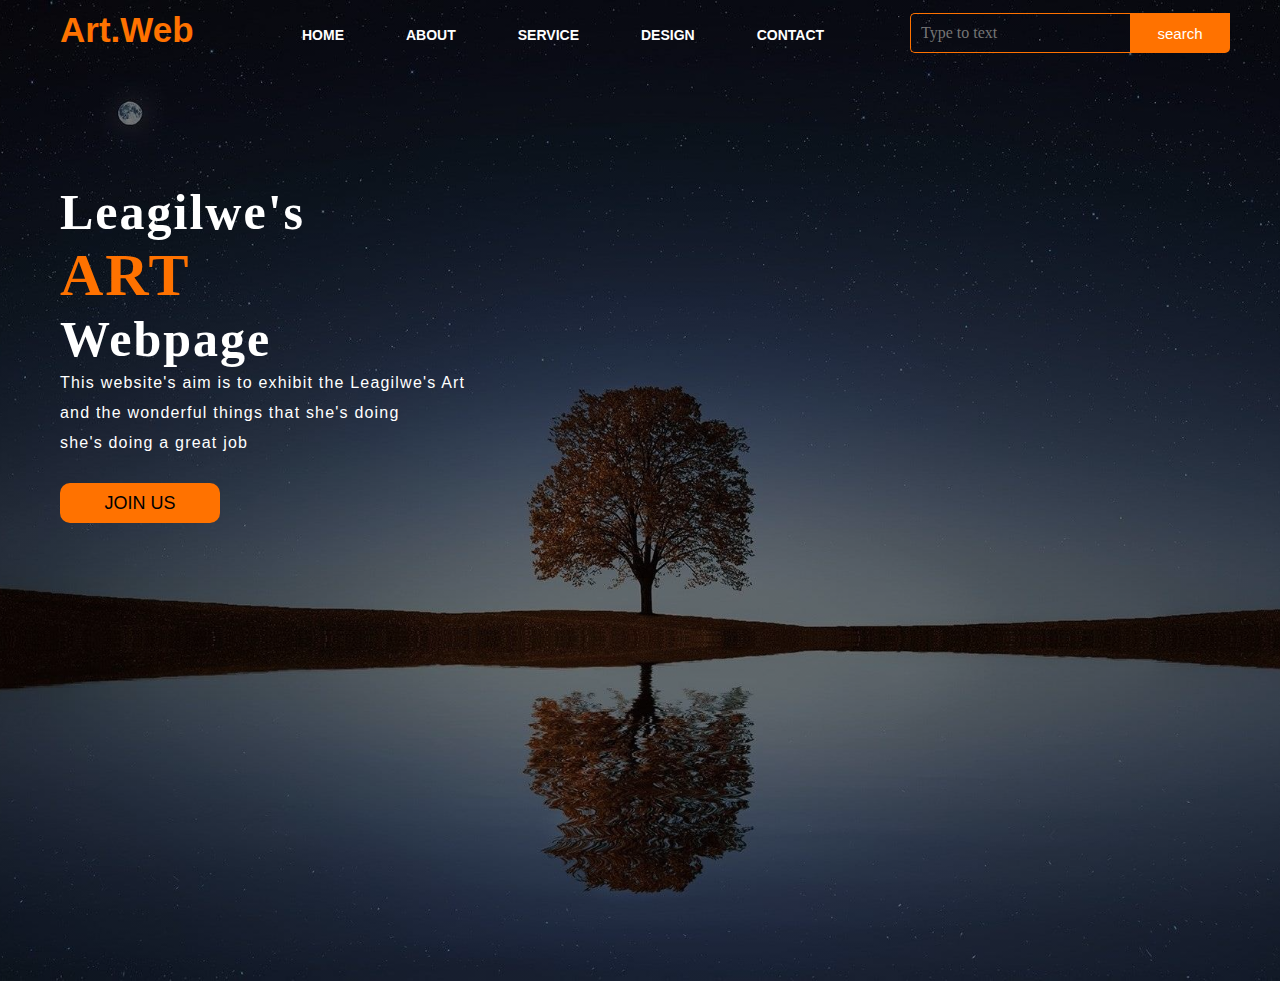
<file: index.html>
<!DOCTYPE html>
<html lang="eng">
<head>
    <title>Leagilwe's Art Design</title>
    <link rel="stylesheet" href="style.css">
</head>
<body>
    <div class="main">
        <div class="navbar">
            <div class="icon">
                <h2 class="logo">Art.Web</h2>
            </div>

            <div class="menu">
                <ul>
                    <li><a href="#">HOME</a></li>
                    <li><a href="#">ABOUT</a></li>
                    <li><a href="#">SERVICE</a></li>
                    <li><a href="#">DESIGN</a></li>
                    <li><a href="#">CONTACT</a></li>
                </ul>
            </div>

            <div class="search">
                <input class="srch" type="search" name="" placeholder="Type to text">
                <a href="#"> <button class="btn">search</button></a>
            </div>

        </div>
        <div class="content">
            <h1> Leagilwe's <br><span>ART</span> <br>Webpage</h1>
            <p class="par">This website's aim is to exhibit the Leagilwe's Art
            <br>and the wonderful things that she's doing
            <br> she's doing a great job</p>

            <button class="cn"><a href="#">JOIN US</a></button>
        </div>
    </div>
</body>
</html>
</file>
<file: style.css>
*{
    margin: 0;
    padding: 0;

}

.main{
    width: 100%;
    background: linear-gradient(to top, rgba(0, 0, 0, 0.5)50%, rgba(0, 0, 0, 0.5)50%), url(1.jpg);
    background-position: center;
    background-size: cover;
    height: 109vh;
}

.navbar{
   width: 1200px;
   height: 75px;
   margin: auto; 
}

.icon{
    width: 200px;
    float: left;
    height: 70px;
}

.logo{
    color: #ff7200;
    font-size: 35px;
    font-family: Arial;
    padding-left: 20px;
    float: left;
    padding-top: 10px;
}

.menu{
    width: 400px;
    float: left;
    height: 70px;
}

ul{
    float: left;
    display: flex;
    justify-content: center;
    align-items: center;
}

ul li{
    list-style: none;
    margin-left: 62px;
    margin-top: 27px;
    font-size: 14px;
}

ul li a{
    text-decoration: none;
    color: #fff;
    font-family: Arial;
    font-weight: bold;
    transition: 0.4s ease-in-out;
}

ul li a:hover{
    color: #ff7200;
}

.search{
    width: 330px;
    float: left;
    margin-left: 270px;
}

.srch{
    font-family: 'Times New Roman';
    width: 220px;
    height: 40px;
    background: transparent;
    border: 1px solid #ff7200;
    margin-top: 13px;
    color: #fff;
    border-right: none;
    font-size: 16px;
    float: left;
    padding: 10px;
    border-bottom-left-radius: 5px;
    border-top-left-radius: 5px;
}

.btn{
    width: 100px;
    height: 40px;
    background: #ff7200;
    border: 2px solid #ff7200;
    margin-top: 13px;
    color: #fff;
    font-size: 15px;
    border-bottom-right-radius: 5px;
    border-bottom-right-radius: 5px;
}

.btn:focus{
    outline: none;
}

.srch:focus{
    outline: none;
}

.content{
    width: 1200px;
    height: auto;
    margin: auto;
    color: #fff;
    position: relative;
}

.content .par{
    padding-left: 20px;
    padding-bottom: 25px;
    font-family: Arial;
    letter-spacing: 1.2px;
    line-height: 30px;
}

.content h1{
    font-family: 'Times New Roman';
    font-size: 50px;
    padding-left: 20px;
    margin-top: 9%;
    letter-spacing: 2px;
}

.content .cn{
    width: 160px;
    height: 40px;
    background: #ff7200;
    border: none;
    margin-bottom: 10px;
    margin-left: 20px;
    font-size: 18px;
    border-radius: 10px;
    cursor: pointer;
    transition: .4s ease;

}

.content .cn a{
    text-decoration: none;
    color: #000;
    transition: .3s ease;
}

.cn:hover{
    background-color: #fff;
}

.content span{
    color: #ff7200;
    font-size: 60px;
}
</file>
